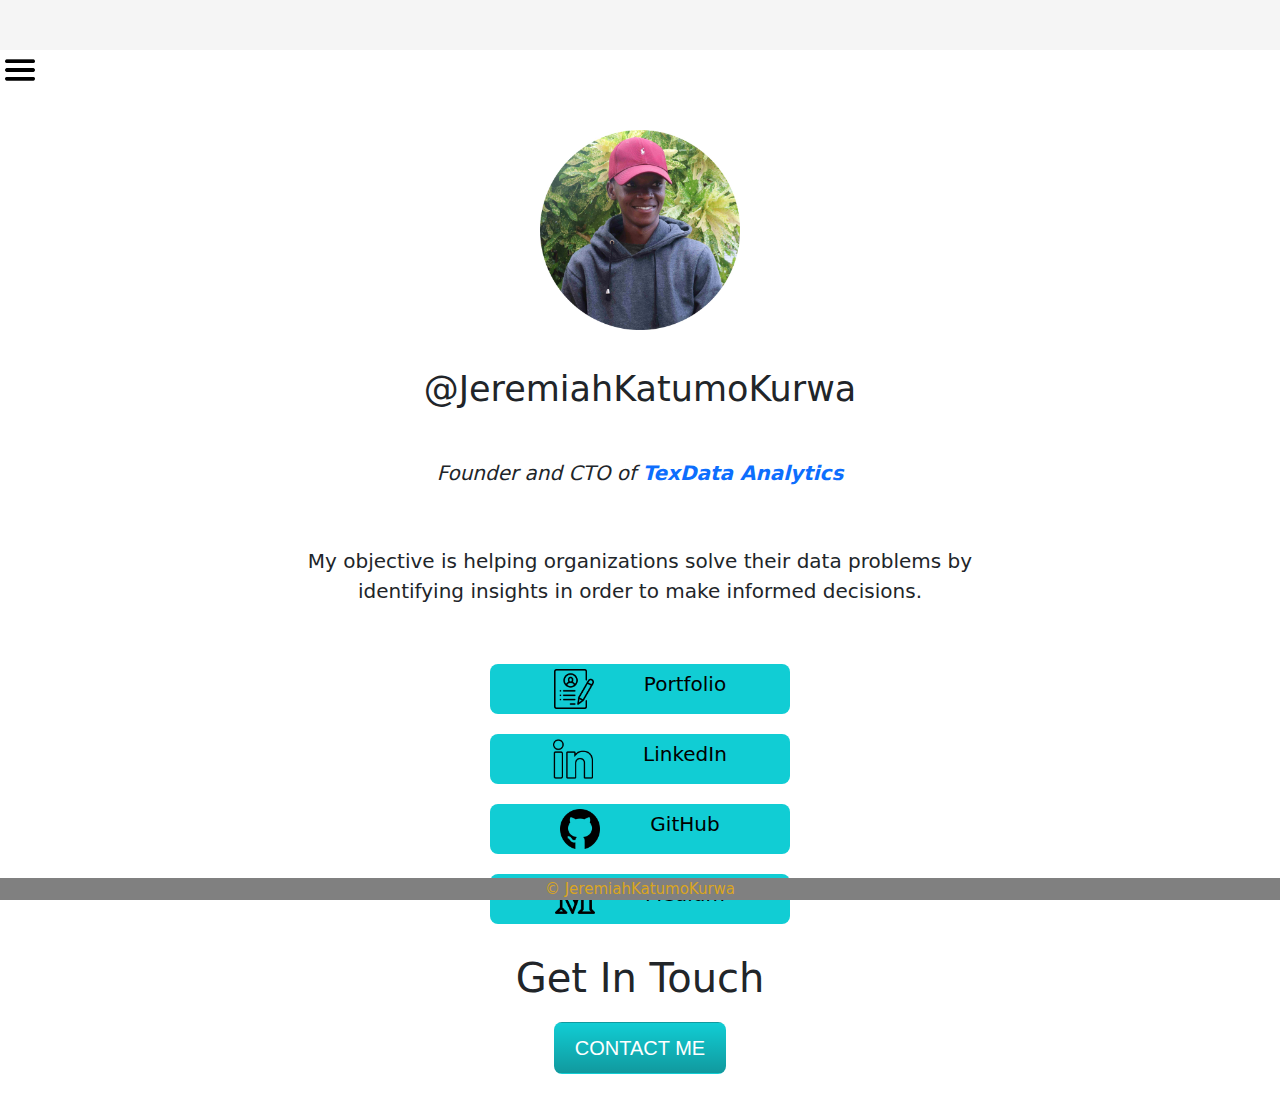
<file: index.html>
<!DOCTYPE html>
<html lang="en">
    <head>
        <meta charset="utf-8">
        <title>Jeremiah Katumo Kurwa</title>
        <link rel="icon" href="portfolio/images/my-profile.png">
        <link rel="stylesheet" href="https://cdn.jsdelivr.net/npm/bootstrap@5.3.0-alpha1/dist/css/bootstrap.min.css" crossorigin="anonymous">
        <link rel="stylesheet" href="styles.css" type="text/css">
    </head>

    <body>
        <nav><div class="menu"><img src="portfolio/images/menu.png" alt="menu icon" height="40px"></div></nav><br>
        <div class="main">
            <img src="portfolio/images/my-profile.png" alt="my profile" height="200px"><br>
            <h3>@JeremiahKatumoKurwa</h3><br>
            <p><em>Founder and CTO of <strong><a href="https://texdata-analytics.business.site">TexData Analytics</a></strong></em></p><br>
            <p>My objective is helping organizations solve their data problems by<br>identifying insights in order to make informed decisions.</p><br>
            <div class="sites">
                <a class="site-link" href="portfolio/portfolio.html"><div class="site" id="portfolio"><img src="portfolio/images/resume.png" alt="portfolio icon" height="40px">Portfolio</div></a>
                <a class="site-link" href="https://www.linkedin.com/in/jeremiah-kurwa-27556b230"><div class="site" id="linkedin"><img src="portfolio/images/linkedin.png" alt="linkedin icon" height="40px">LinkedIn</div></a>                
                <a class="site-link" href="https://github.com/Jeremiah-Katumo"><div class="site" id="github"><img src="portfolio/images/github.png" alt="github icon" height="40px">GitHub</div></a>
                <a class="site-link" href="https://medium.com/@jeremykatush"><div class="site" id="medium"><img src="portfolio/images/medium.png" alt="medium icon" height="40px" width="40px">Medium</div></a>
            </div>
        </div>

        <div class="contact-me">
            <h2>Get In Touch</h2>
            <a class="btn" href="mailto:jeremykurwa02@gmail.com">CONTACT ME</a>
        </div>
        <br>

        <footer>© JeremiahKatumoKurwa</footer>
    </body>
</html>
</file>
<file: styles.css>
html {
    background-color: whitesmoke;
    font-family: 'Roboto', sans-serif;
    font-size: 20px;
    background-size: 100% 100%;
}

/* head { */
    /* background-color: #11cdd4; */
    /* padding-top: 0%; */
/* } */

body {
    display: flex;
    justify-content: center;
    align-items: center;
    flex-direction: column;
    margin-top: 50px;
    background-size: 100% 100%;
}

nav {
    /* background: #11cdd4; */
    height: 50px;
    width: 100%;
    display: flex;
    justify-content: left;
    /* padding-top: 0%; */
    /* margin: 0%; */
}

p {
    text-align: center;
}

a {
    transform: scale(1.0);
    text-decoration: none;
}

strong {
    color: black;
}

.menu {
    height: 45px;
    width: 45px;
}

.main {
    display: flex;
    flex-direction: column;
    gap: 4px;
    justify-content: center;
    align-items: center;
}

.site {
    border-style: groove;
    border: 8px;
    background-color: #11cdd4;
    color: black;
    width: 300px;
    height: 50px;
    display: flex;
    flex-direction: row;
    gap: 50px;
    border-radius: 8px;
    justify-content: center;
    padding-top: 5px;
}

.site:hover, .site:focus {
    transform: scale(1.2);
    border-color: goldenrod;
}

.sites {
    display: flex;
    flex-direction: column;
    justify-content: center;
    align-items: center;
    gap: 20px;
}

.site-link {
    text-decoration-color: black;
}

.images {
    height: 40px;
    width: 40px;
}

.contact-me {
    display: flex;
    flex-direction: column;
    gap: 10px;
    justify-content: center;
    align-items: center;
    padding-bottom: 15px;
    padding-top: 30px;
}

footer {
    background-color: gray;
    color: goldenrod;
    font-size: 0.75rem;
    width: 100%;
    position: fixed;
    bottom: 0;
    text-align: center;
}

.btn {
    background: #11cdd4;
    background-image: -webkit-linear-gradient(top, #11cdd4, #11999e);
    background-image: -moz-linear-gradient(top, #11cdd4, #11999e);
    background-image: -ms-linear-gradient(top, #11cdd4, #11999e);
    background-image: -o-linear-gradient(top, #11cdd4, #11999e);
    background-image: linear-gradient(to bottom, #11cdd4, #11999e);
    -webkit-border-radius: 8;
    -moz-border-radius: 8;
    border-radius: 8px;
    font-family: 'Montserrat', sans-serif;
    color: #ffffff;
    font-size: 20px;
    padding: 10px 20px 10px 20px;
    text-decoration: none;
}
  
.btn:hover {
    background: #30e3cb;
    background-image: -webkit-linear-gradient(top, #30e3cb, #2bc4ad);
    background-image: -moz-linear-gradient(top, #30e3cb, #2bc4ad);
    background-image: -ms-linear-gradient(top, #30e3cb, #2bc4ad);
    background-image: -o-linear-gradient(top, #30e3cb, #2bc4ad);
    background-image: linear-gradient(to bottom, #30e3cb, #2bc4ad);
    text-decoration: none;
}
</file>
